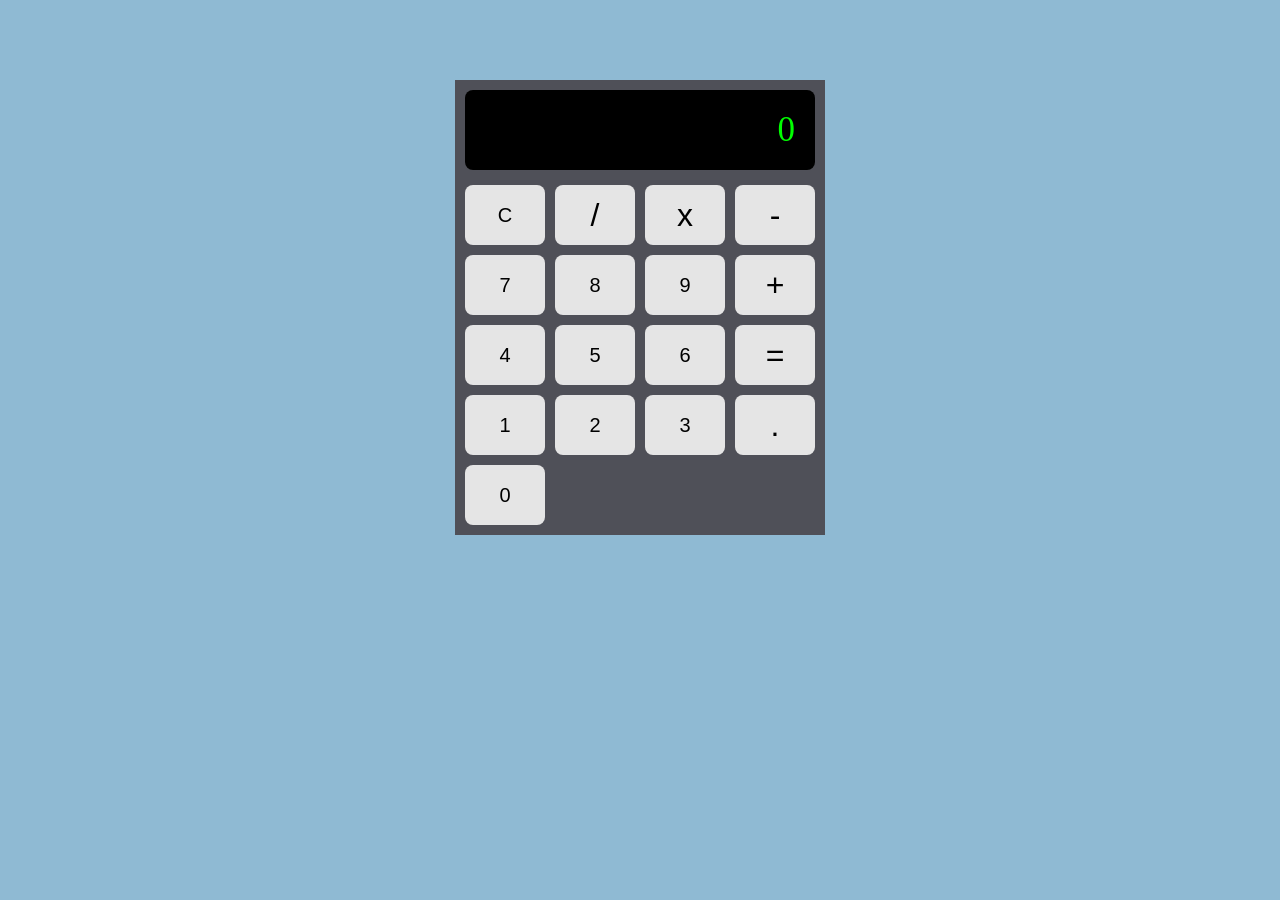
<file: Calculator/index.html>
<!doctype html>
<html lang="en">
  <head>
    <meta charset="UTF-8" />
    <meta name="viewport" content="width=device-width, initial-scale=1.0" />
    <title>Calculator</title>
    <link rel="stylesheet" href="styles.css" />
  </head>
  <body>
    <div class="container">
      <div class="showAnswer">0</div>

      <div class="buttons">
        <button>C</button>
        <button class="char">/</button>
        <button class="char">x</button>
        <button class="char">-</button>

        <button>7</button>
        <button>8</button>
        <button>9</button>
        <button class="char">+</button>

        <button>4</button>
        <button>5</button>
        <button>6</button>
        <button class="char">=</button>

        <button>1</button>
        <button>2</button>
        <button>3</button>
        <button class="char dot">.</button>

        <button class="zero">0</button>
      </div>
    </div>
    <script src="script.js"></script>
  </body>
</html>
</file>
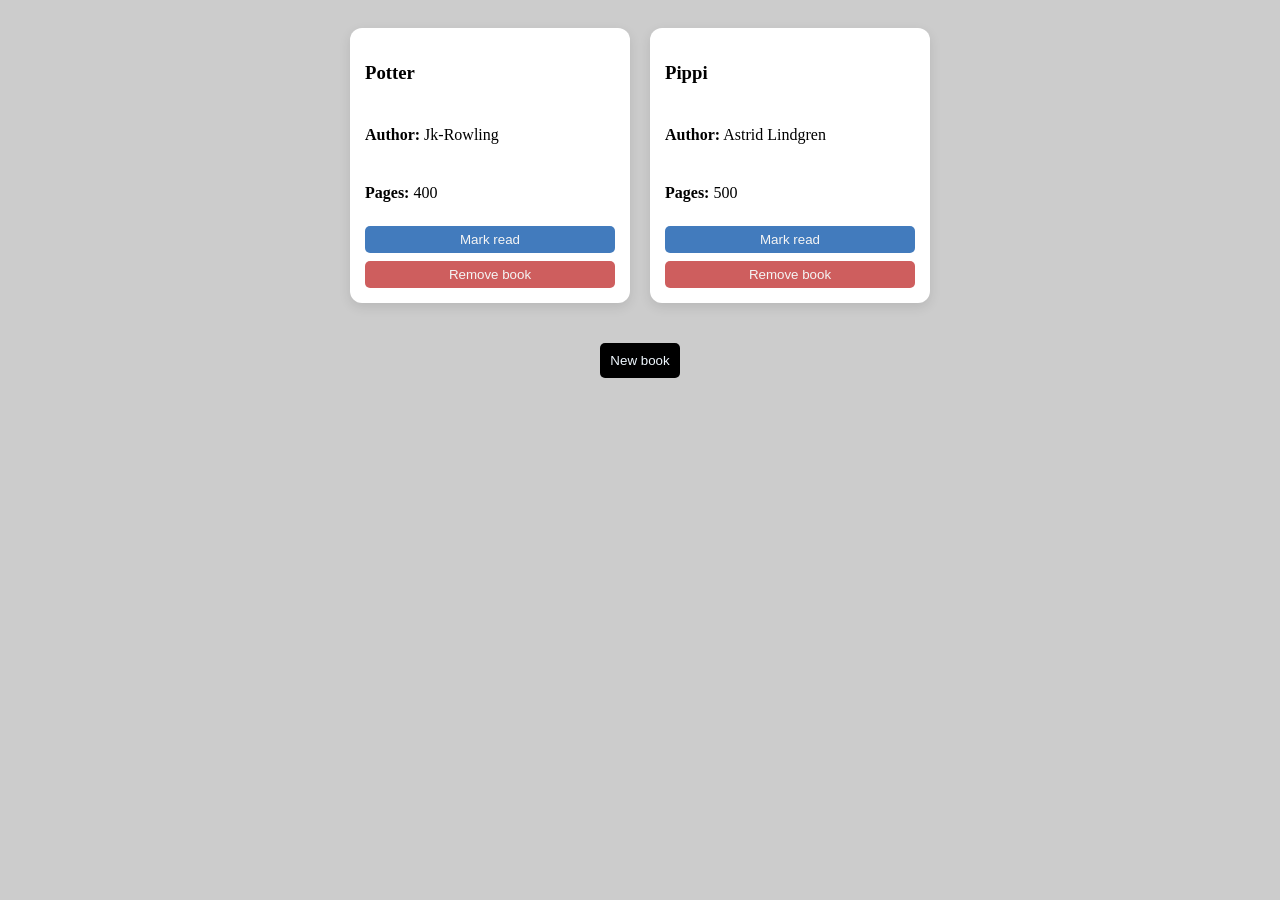
<file: Library/index.html>
<!doctype html>
<html lang="en">
  <head>
    <meta charset="UTF-8" />
    <meta name="viewport" content="width=device-width, initial-scale=1.0" />
    <title>Library</title>
    <link rel="stylesheet" href="styles.css" />
  </head>
  <body>
    <div class="container"></div>
    <section class="controls">
      <button class="newBookBtn">New book</button>

      <form id="bookForm" class="hidden">
        <button type="button" class="closeBtn">×</button>

        <h2>Add Book</h2>

        <div class="field">
          <label for="title">Title</label>
          <input id="title" placeholder="Enter title" />
        </div>

        <div class="field">
          <label for="author">Author</label>
          <input id="author" placeholder="Enter author" />
        </div>

        <div class="field">
          <label for="pages">Pages</label>
          <input id="pages" placeholder="Enter pages" />
        </div>

        <button class="submitBtn" type="submit">Create</button>
      </form>
    </section>
    <script src="script.js"></script>
  </body>
</html>
</file>
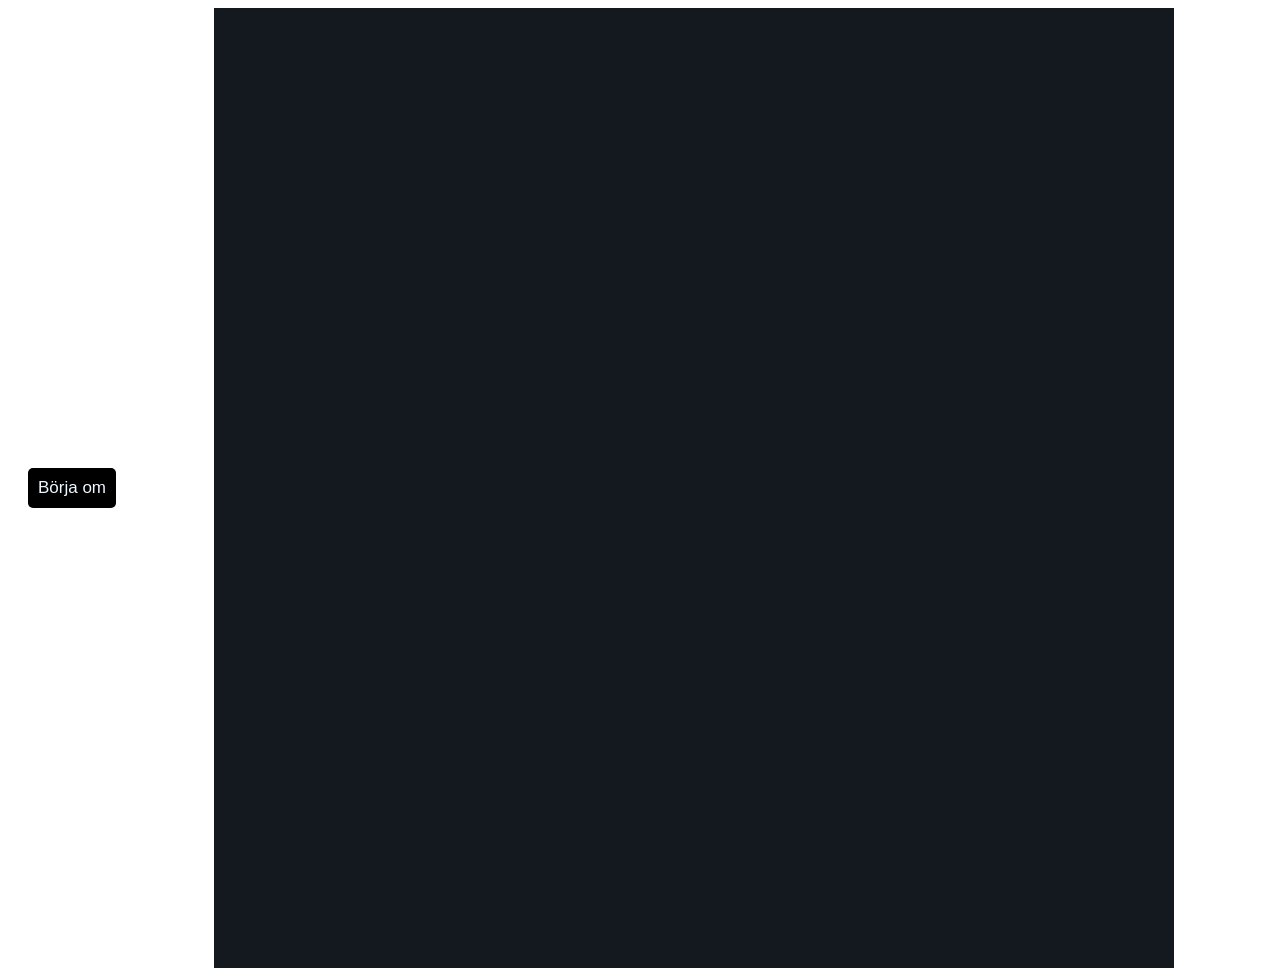
<file: Project-Etch-a-Sketch/index.html>
<!doctype html>
<html lang="en">
  <head>
    <meta charset="UTF-8" />
    <meta name="viewport" content="width=device-width, initial-scale=1.0" />
    <title>Project: Etch-a-Sketch</title>
    <link rel="stylesheet" href="styles.css" />
  </head>
  <body>
    <div>
      <button class="btn">Börja om</button>
    </div>
    <div class="container"></div>

    <script src="script.js"></script>
  </body>
</html>
</file>
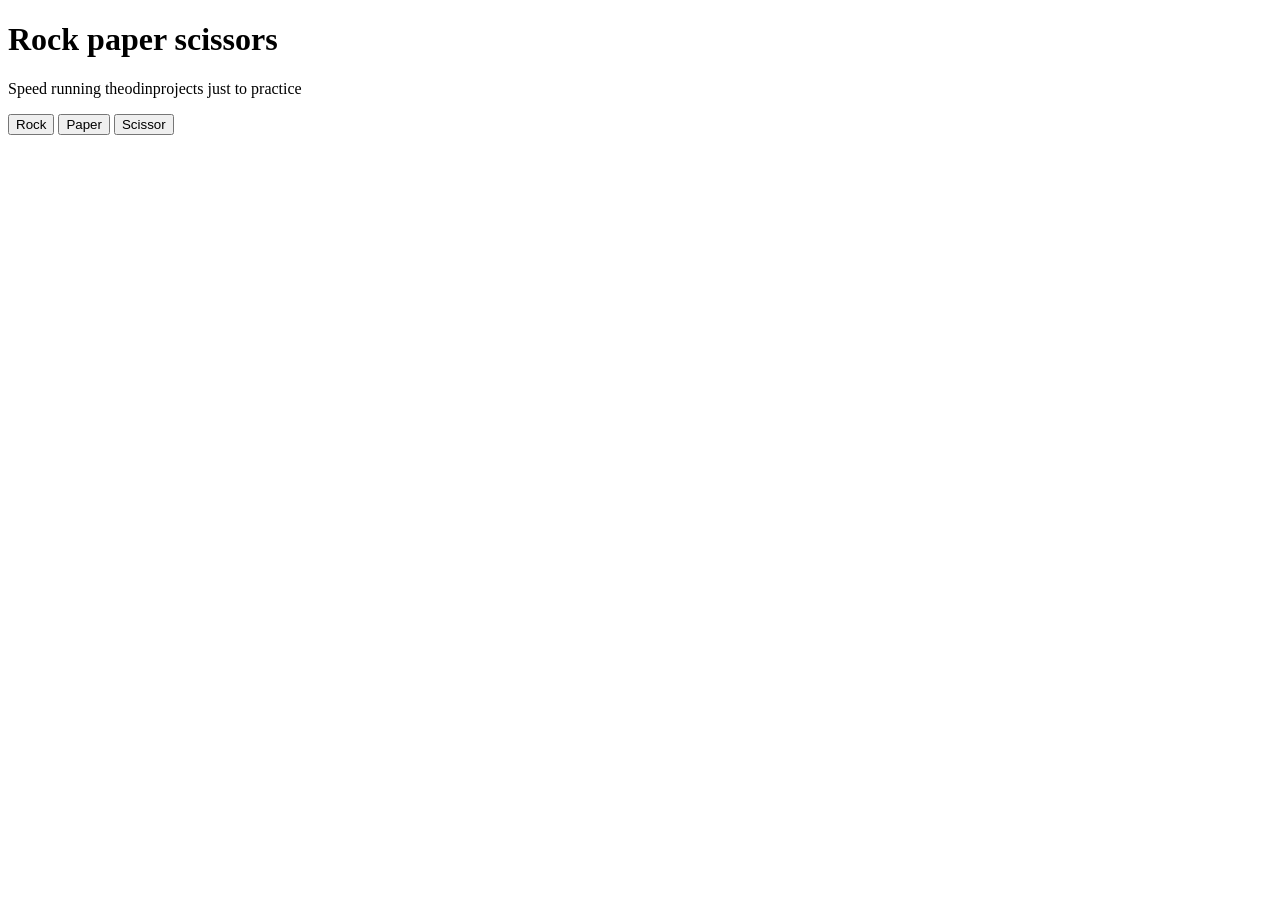
<file: rock-paper-scissors/index.html>
<!doctype html>
<html lang="en">
  <head>
    <meta charset="UTF-8" />
    <meta name="viewport" content="width=device-width, initial-scale=1.0" />
    <title>Rock paper scissors</title>
  </head>
  <body>
    <h1>Rock paper scissors</h1>
    <p>Speed running theodinprojects just to practice</p>

    <button id="rock">Rock</button>
    <button id="paper">Paper</button>
    <button id="scissor">Scissor</button>

    <div id="results"></div>
    <div id="score"></div>

    <script src="script.js"></script>
  </body>
</html>
</file>
<file: Calculator/styles.css>
body{
  background-color: rgb(143, 186, 211);
}

.container{
  width: 350px;
  margin: 80px auto;
  background-color: #4f5058;
  padding: 10px;
}

.showAnswer{
  background-color: black;
  height: 80px;
  color: lime;
  font-size: 35px;
  display: flex;
  justify-content: flex-end;
  align-items: center;
  padding-right: 20px;
  border-radius: 8px;
  margin-bottom: 15px;
}

.buttons{
  display: grid;
  grid-template-columns: repeat(4, 1fr);
  gap: 10px;
}

button{
  height: 60px;
  font-size: 20px;
  border-radius: 8px;
  border: none;
  background: #e5e5e5;
  cursor: pointer;
}

button:hover{
  background-color: rgb(139, 148, 155);
}


.char{
  font-size: 32px;
}
</file>
<file: Library/styles.css>
body{
  background-color: #ccc;
}

.container {
  display: flex;
  flex-wrap: wrap;
  justify-content: center;
  gap: 20px;
  padding: 20px;
}
.card {
  width: 250px;
  min-height: 180px;
  padding: 15px;
  border-radius: 12px;
  background: white;
  box-shadow: 0 4px 12px rgba(0,0,0,0.1);

  display: flex;
  flex-direction: column;
  gap: 8px;
}

.controls {
  display: flex;
  justify-content: center;
  margin-top: 20px;
}

.newBookBtn{
  padding: 10px 10px;
  border: none;
  background-color: black;
  color: aliceblue;
  cursor: pointer;
  border-radius: 5px;
}

.newBookBtn:hover{
  background-color: rgba(0, 0, 0, 0.61);
}

.newBookBtn.hide{
  display: none;
}

.field {
  display: flex;
  flex-direction: column;
  gap: 5px;
}

.field input {
  padding: 8px;
  border-radius: 6px;
  border: 1px solid #ccc;
}

form {
  position: relative;
  width: 350px;
  padding: 20px;
  border-radius: 12px;
  background: white;
  box-shadow: 0 6px 20px rgba(0,0,0,0.15);

  display: flex;
  flex-direction: column;
  gap: 15px;
}
form input,
form label
{
  margin-bottom: 5px;
}

.closeBtn {
  position: absolute;
  top: 10px;
  right: 10px;

  border: none;
  background: transparent;
  font-size: 18px;
  cursor: pointer;
}
.closeBtn:hover{
  background-color: rgb(197, 212, 226);
  cursor: pointer;
}

.submitBtn {
  background-color: black;
  color: white;
  padding: 10px;
  border-radius: 8px;
  border: none;
}

.submitBtn:hover {
  opacity: 0.8;
  cursor: pointer;
}

.hidden {
  display: none;
}

.removeBtn{
  background-color: rgb(206, 94, 94);
  border: none;
  padding: 6px;
  border-radius: 5px;
  color: whitesmoke;
  cursor: pointer;
}

.removeBtn:hover{
  background-color: rgba(206, 94, 94, 0.568);
}

.read {
  opacity: 0.6;
  text-decoration: line-through;
}

.toggleBtn{
  background-color: rgb(66, 123, 189);
  border: none;
  padding: 6px;
  border-radius: 5px;
  color: whitesmoke;
  cursor: pointer;
}

.toggleBtn:hover{
  background-color: rgba(66, 123, 189, 0.76);
}
</file>
<file: Project-Etch-a-Sketch/styles.css>
body{
  display: flex;
  align-items: center
}

.container{
  display: flex;
  width: 960px;
  background-color: rgb(57, 168, 122);
  align-items: center;
  justify-content: center;
  flex-wrap: wrap;
  margin: auto;
}

.box{
  width: 60px;
  height: 60px;
  background-color: rgb(176, 185, 194);
  background-color: rgb(20, 25, 31);
  /* margin: 2px; */
  cursor: pointer;
}

.box.active{
  background-color: rgb(236, 234, 229);
}

.btn{
  padding: 10px;
  margin-left: 20px;
  background-color: black;
  color: aliceblue;
  font-size: 17px;
  border-radius: 5px;
  border: none;
  cursor: pointer;
}

.btn:hover{
  background-color: rgba(0, 0, 0, 0.507);
}
</file>
